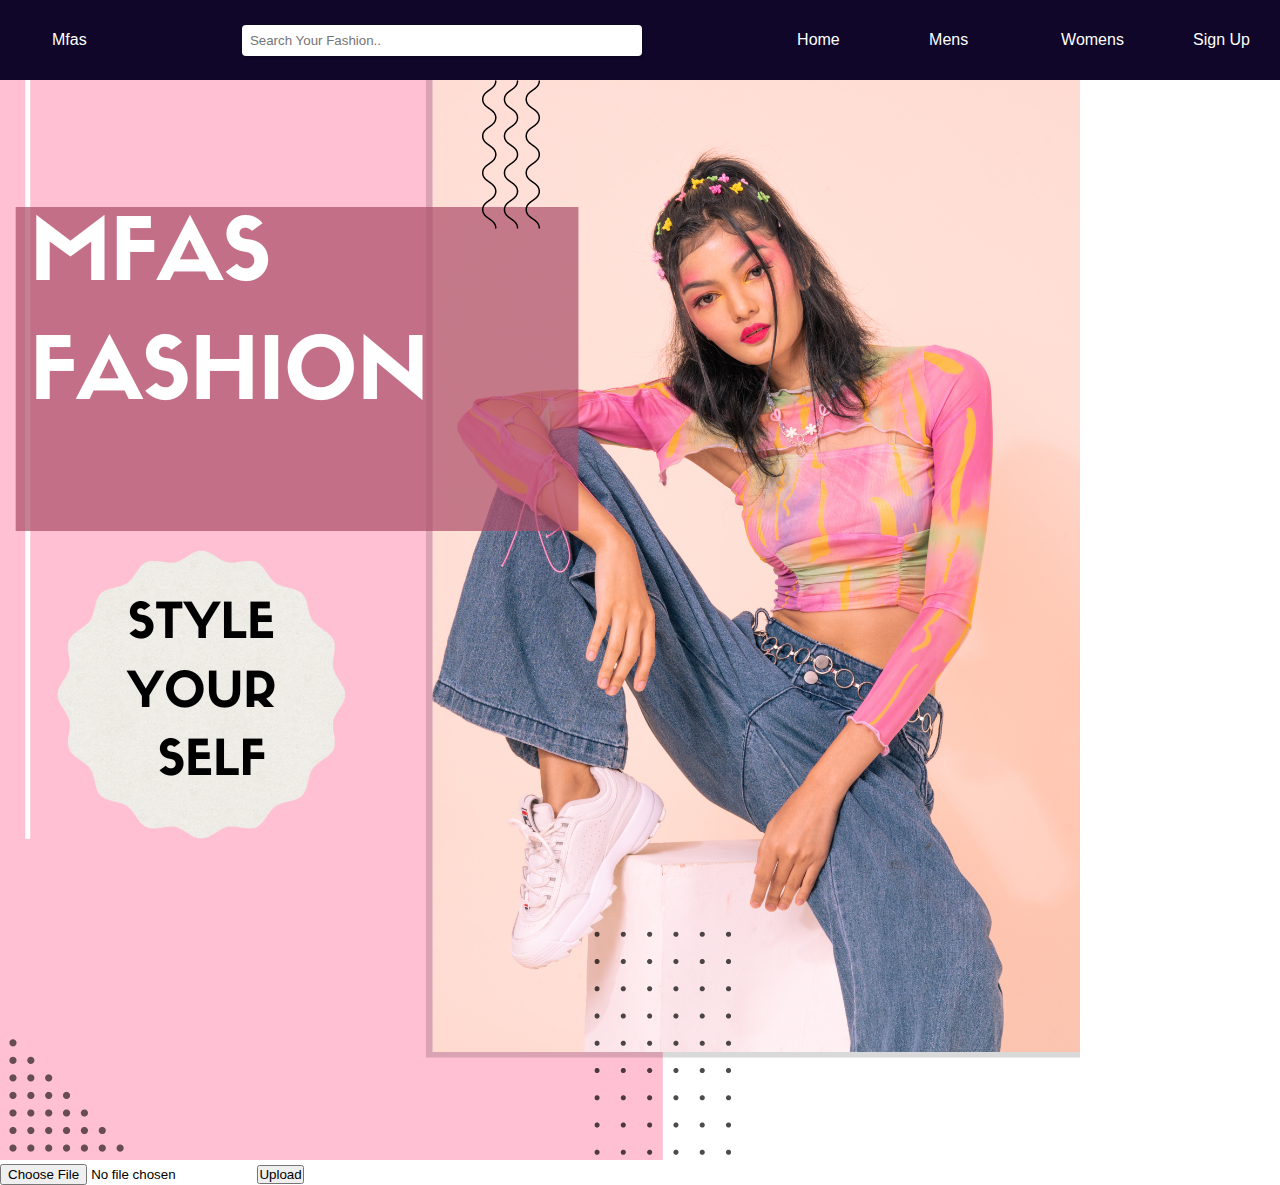
<file: home.html>
<!DOCTYPE html>
<html lang="en">
<head>
    <meta charset="UTF-8">
    <meta http-equiv="X-UA-Compatible" content="IE=edge">
    <meta name="viewport" content="width=device-width, initial-scale=1.0">
    <link rel="stylesheet" href="home.css">
    <title>Home</title>
 
</head>
<body>
    <header class="nav-cont">
        <div class="left"> <div class="logo">Mfas</div></div>
       
        <div class="middle-sec"><input class="search-btn" type="search" placeholder="Search Your Fashion.." ></div>
        
        <div class="right-sec">
                <ul class="lists">
                    <li> <a href="home.html">Home</a></li>
                   <!-- <li><a href="#">Contact US</a></li> -->
                   <li><a href="mens.html">Mens</a></li>
                   <li><a href="/womens.html">Womens</a></li>
                  <div ><a class="li" href="signup.html">Sign Up</a></div>
                </ul>
        </div>  
    </header>

    <section class="section">
        <img src="/images/temp-1.png" alt="" class="template">
    </section>

  
    <form action="http://localhost:6000/upload" method="post" enctype="multipart/form-data" class="choose-file">
  <input type="file" name="file" class="file-btn">
  <input type="submit" value="Upload" class="submit">
</form>
      <script>
        function uploadImage() {
          var fileInput = document.getElementById('fileInput');
          var file = fileInput.files[0];
          var formData = new FormData();
          formData.append('file', file);
          
          var xhr = new XMLHttpRequest();
          xhr.open('POST', 'upload.php', true);
          xhr.onload = function () {
            if (xhr.status === 200) {
              alert('Image has been uploaded successfully');
            } else {
              alert('Error while uploading the image');
            }
          };
          xhr.send(formData);
        }
      </script>
    
      

    	

</body>

</html>
</file>
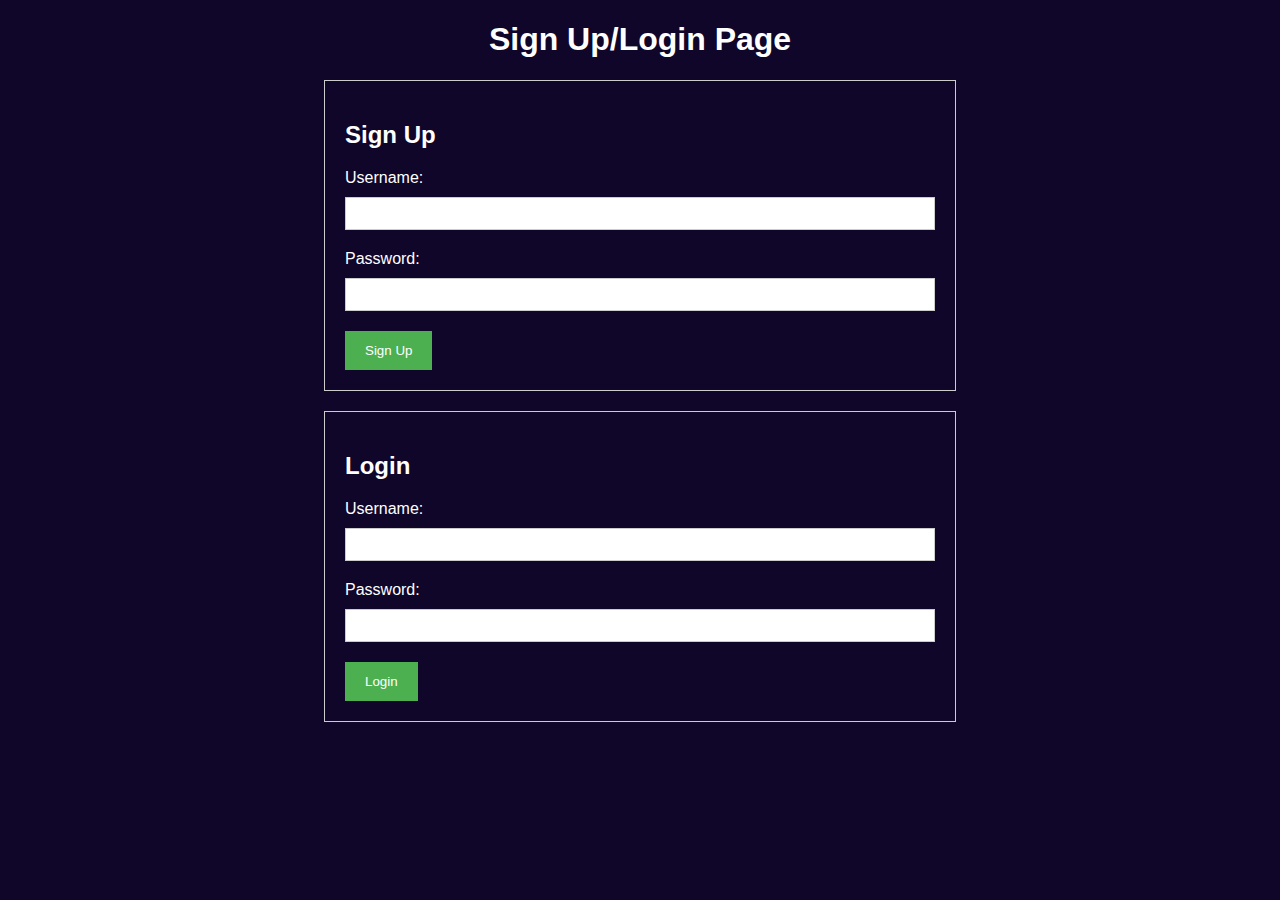
<file: signup.html>
<!DOCTYPE html>
<html>
  <head>
    <meta charset="UTF-8">
    <title>Sign Up/Login Page</title>
    <link rel="stylesheet" type="text/css" href="signup.css">
  </head>
  <body>
    <div id="container">
      <h1>Sign Up/Login Page</h1>
      <div id="formContainer">
        <form id="signupForm">
          <h2>Sign Up</h2>
          <label for="signupUsername">Username:</label>
          <input type="text" id="signupUsername" name="signupUsername">
          <br>
          <label for="signupPassword">Password:</label>
          <input type="password" id="signupPassword" name="signupPassword">
          <br>
          <button type="submit">Sign Up</button>
        </form>
        <form id="loginForm">
          <h2>Login</h2>
          <label for="loginUsername">Username:</label>
          <input type="text" id="loginUsername" name="loginUsername">
          <br>
          <label for="loginPassword">Password:</label>
          <input type="password" id="loginPassword" name="loginPassword">
          <br>
          <button type="submit">Login</button>
        </form>
      </div>
    </div>
    <script>
        const signupForm = document.querySelector("#signupForm");
const loginForm = document.querySelector("#loginForm");

signupForm.addEventListener("submit", function(event) {
  event.preventDefault();
  const signupUsername = document.querySelector("#signupUsername").value;
  const signupPassword = document.querySelector("#signupPassword").value;})
    </script>
  </body>
</html>
</file>
<file: home.css>
body {
    font-family: Arial, sans-serif;
    margin: 0;
    padding: 0;
    /* height: 1000vh; */
  }
  
  header {
    background-color: lightgray;
    display: flex;
    justify-content: center;
    align-items: center;
    height: 80px;
    position: sticky;
    right: 0;
    left: 0;
    top:0;
  }
  
  header h1 {
    margin: 0;
    padding: 0;
    font-size: 24px;
  }
  @import url('https://fonts.googleapis.com/css2?family=Roboto:wght@400;500;700;900&display=swap');

*{
    box-sizing: border-box;
    margin: 0;
    padding: 0;
    font-family: 'Roboto',sans-serif;
}

.nav-cont{
    display: flex;
    justify-content: space-between;
    align-items: center;
    background-color: #0f0629;
    padding: 20px;
    font-size: 16px;
   color: white;
}
.logo{
    margin-left: 2em ;
    cursor: pointer;
}
.right-sec ul{
    display: flex;
    justify-content: center;
    align-items: center;

}
.right-sec ul li {
    display: flex;
    justify-content: space-between;
    text-decoration: none;
    list-style: none;

}
.right-sec ul{
    display: flex;
    flex-wrap: wrap;
    justify-content: space-between;
    align-items: center;
    margin-right: 10px;
   
}
ul li  a  {
    width: 100px;
	margin-right: 2em;
	display: flex;
	align-items: center;
	justify-content: space-between;
	flex-shrink: 0;
    text-decoration: none;
    color: white;
}
.li{
    text-decoration: none;
    color: white;
}
.search-btn{
    width: 400px;
    padding: 8px;
    border-radius: 4px;
    border: none;
    box-shadow: 1px 2px 2px rgba(0,0,0,0.2);
}
</file>
<file: signup.css>
body {
    font-family: Arial, sans-serif;
    background-color: #0f0629;
    color: white;
  }
  
  #container {
    width: 50%;
    margin: 0 auto;
    text-align: center;
  }
  
  form {
    border: 1px solid #ccc;
    padding: 20px;
    margin-top: 20px;
    text-align: left;
  }
  
  label {
    display: block;
    margin-bottom: 10px;
  }
  
  input[type="text"],
  input[type="password"] {
    padding: 8px;
    width: 100%;
    box-sizing: border-box;
    margin-bottom: 20px;
    border: 1px solid #ccc;
  }
  
  button[type="submit"] {
    background-color: #4CAF50;
    color: white;
    padding: 12px 20px;
    border: none;
    cursor: pointer;
  }
  
  button[type="submit"]:hover {
    opacity: 0.8;
  }
</file>
